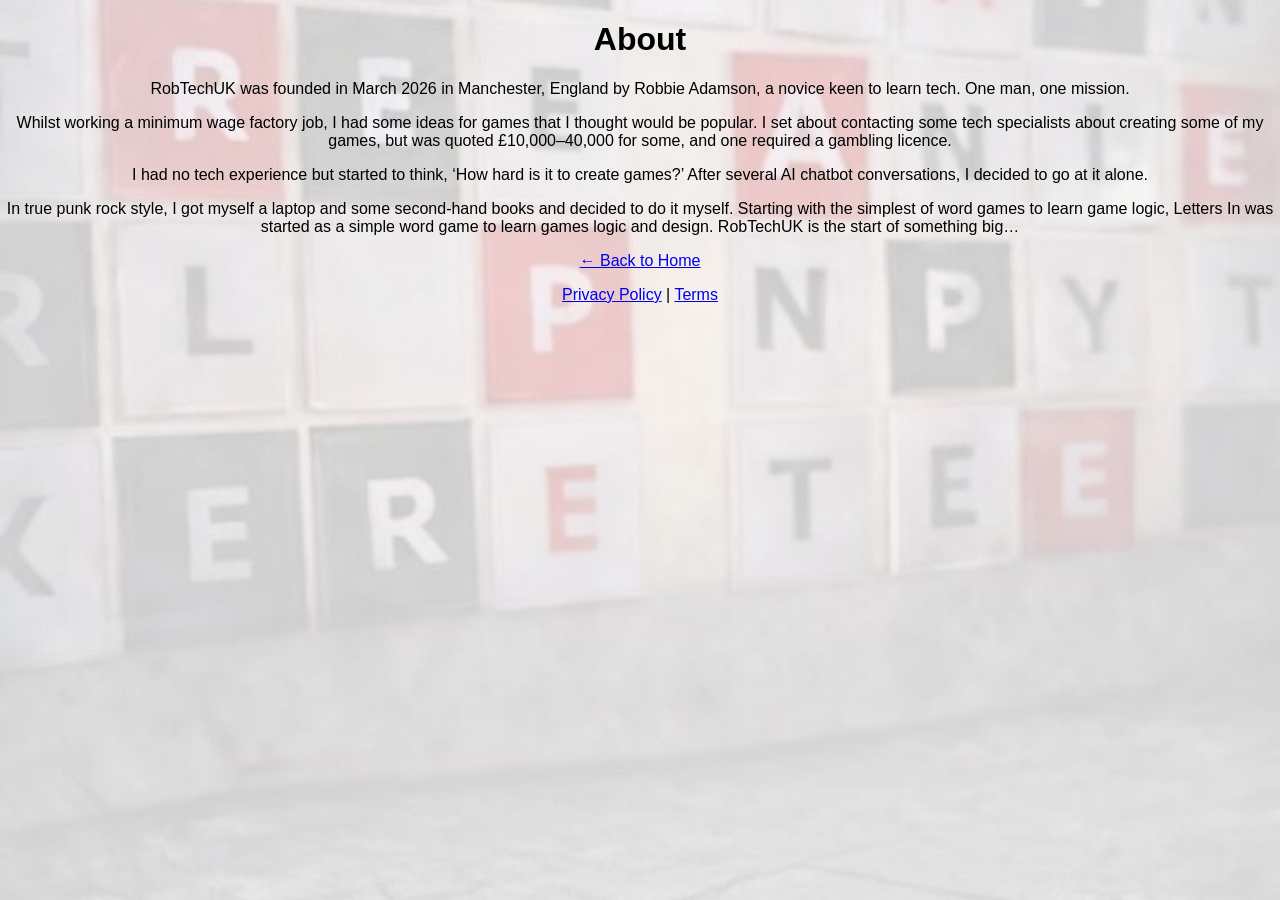
<file: about.html>
<!DOCTYPE html>
<html lang="en">
<head>
  <!-- Google tag (gtag.js) -->
<script async src="https://www.googletagmanager.com/gtag/js?id=G-CRCFW7B57V"></script>
<script>
  window.dataLayer = window.dataLayer || [];
  function gtag(){dataLayer.push(arguments);}
  gtag('js', new Date());

  gtag('config', 'G-CRCFW7B57V');
</script>
  <meta charset="UTF-8">
  <meta name="viewport" content="width=device-width, initial-scale=1.0">
  <title>About - Letters In</title>
  <link rel="stylesheet" href="style.css">
  <script async src="https://pagead2.googlesyndication.com/pagead/js/adsbygoogle.js?client=ca-pub-7137119315620021"
     crossorigin="anonymous"></script>
</head>
<body>

  <div class="page-container">
    <h1>About</h1>

    <p>
  RobTechUK was founded in March 2026 in Manchester, England by Robbie Adamson, a novice keen to learn tech. One man, one mission.
</p>

<p>
  Whilst working a minimum wage factory job, I had some ideas for games that I thought would be popular.
  I set about contacting some tech specialists about creating some of my games, but was quoted £10,000–40,000 for some, and one required a gambling licence.
</p>

<p>
  I had no tech experience but started to think, ‘How hard is it to create games?’
  After several AI chatbot conversations, I decided to go at it alone.
</p>

<p>
  In true punk rock style, I got myself a laptop and some second-hand books and decided to do it myself.
  Starting with the simplest of word games to learn game logic, Letters In was started as a simple word game to learn games logic and design. RobTechUK is the start of something big…
</p>
  <a href="index.html" class="back-btn">← Back to Home</a>
</p>

<footer>
  <a href="privacy.html">Privacy Policy</a> |
  <a href="terms.html">Terms</a>
</footer>
<div class="ad-container">
  <ins class="adsbygoogle"
       style="display:block"
       data-ad-client="ca-pub-7137119315620021"
       data-ad-slot="5369699218"
       data-ad-format="auto"
       data-full-width-responsive="true"></ins>
</div>

<div style="text-align:center; margin: 20px 0;">
  <script>
    atOptions = {
      'key' : 'a22f5c445dd775eb60cd57ca1cfd85f9',
      'format' : 'iframe',
      'height' : 250,
      'width' : 300,
      'params' : {}
    };
  </script>
  <script src="https://www.highperformanceformat.com/a22f5c445dd775eb60cd57ca1cfd85f9/invoke.js"></script>
</div>
</body>
</html>
</file>
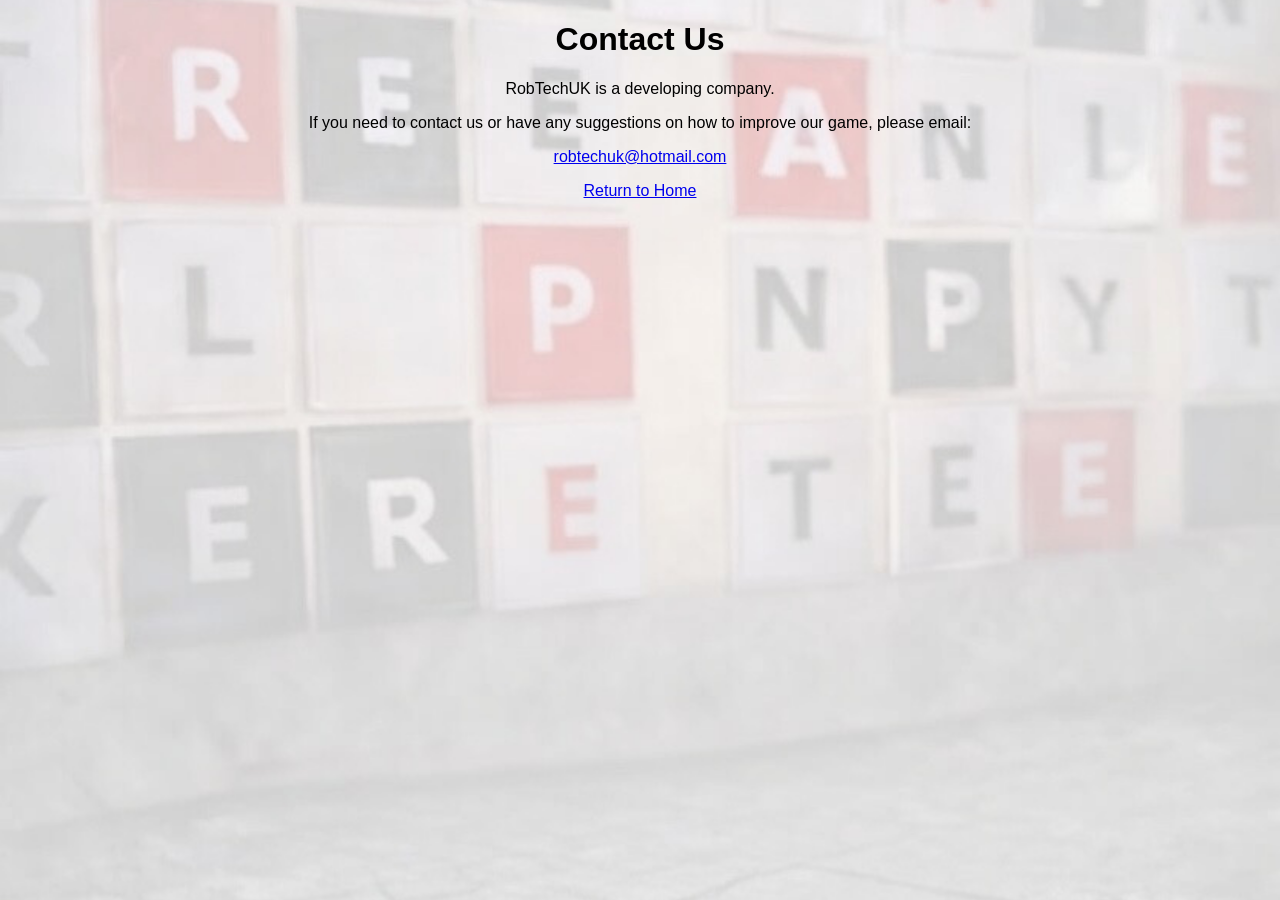
<file: contact.html>
<!DOCTYPE html>
<html lang="en">
<head>
  <!-- Google tag (gtag.js) -->
<script async src="https://www.googletagmanager.com/gtag/js?id=G-CRCFW7B57V"></script>
<script>
  window.dataLayer = window.dataLayer || [];
  function gtag(){dataLayer.push(arguments);}
  gtag('js', new Date());

  gtag('config', 'G-CRCFW7B57V');
</script>
  <meta charset="UTF-8">
  <meta name="viewport" content="width=device-width, initial-scale=1.0">
  <title>Contact Us - RobTechUK</title>
  <link rel="stylesheet" href="style.css">
  <script async src="https://pagead2.googlesyndication.com/pagead/js/adsbygoogle.js?client=ca-pub-7137119315620021"
     crossorigin="anonymous"></script>
</head>
<body>

  <div class="page-container">
    <h1>Contact Us</h1>

    <p>
  RobTechUK is a developing company.
</p>

<p>
  If you need to contact us or have any suggestions on how to improve our game,
  please email:
</p>

<p>
  <a href="mailto:robtechuk@hotmail.com">robtechuk@hotmail.com</a>
</p>

<a href="index.html" class="home-button">Return to Home</a>

  </div>
<div class="ad-container">
  <ins class="adsbygoogle"
       style="display:block"
       data-ad-client="ca-pub-7137119315620021"
       data-ad-slot="5369699218"
       data-ad-format="auto"
       data-full-width-responsive="true"></ins>
</div>

<div style="text-align:center; margin: 20px 0;">
  <script>
    atOptions = {
      'key' : 'a22f5c445dd775eb60cd57ca1cfd85f9',
      'format' : 'iframe',
      'height' : 250,
      'width' : 300,
      'params' : {}
    };
  </script>
  <script src="https://www.highperformanceformat.com/a22f5c445dd775eb60cd57ca1cfd85f9/invoke.js"></script>
</div>
</body>
</html>
</file>
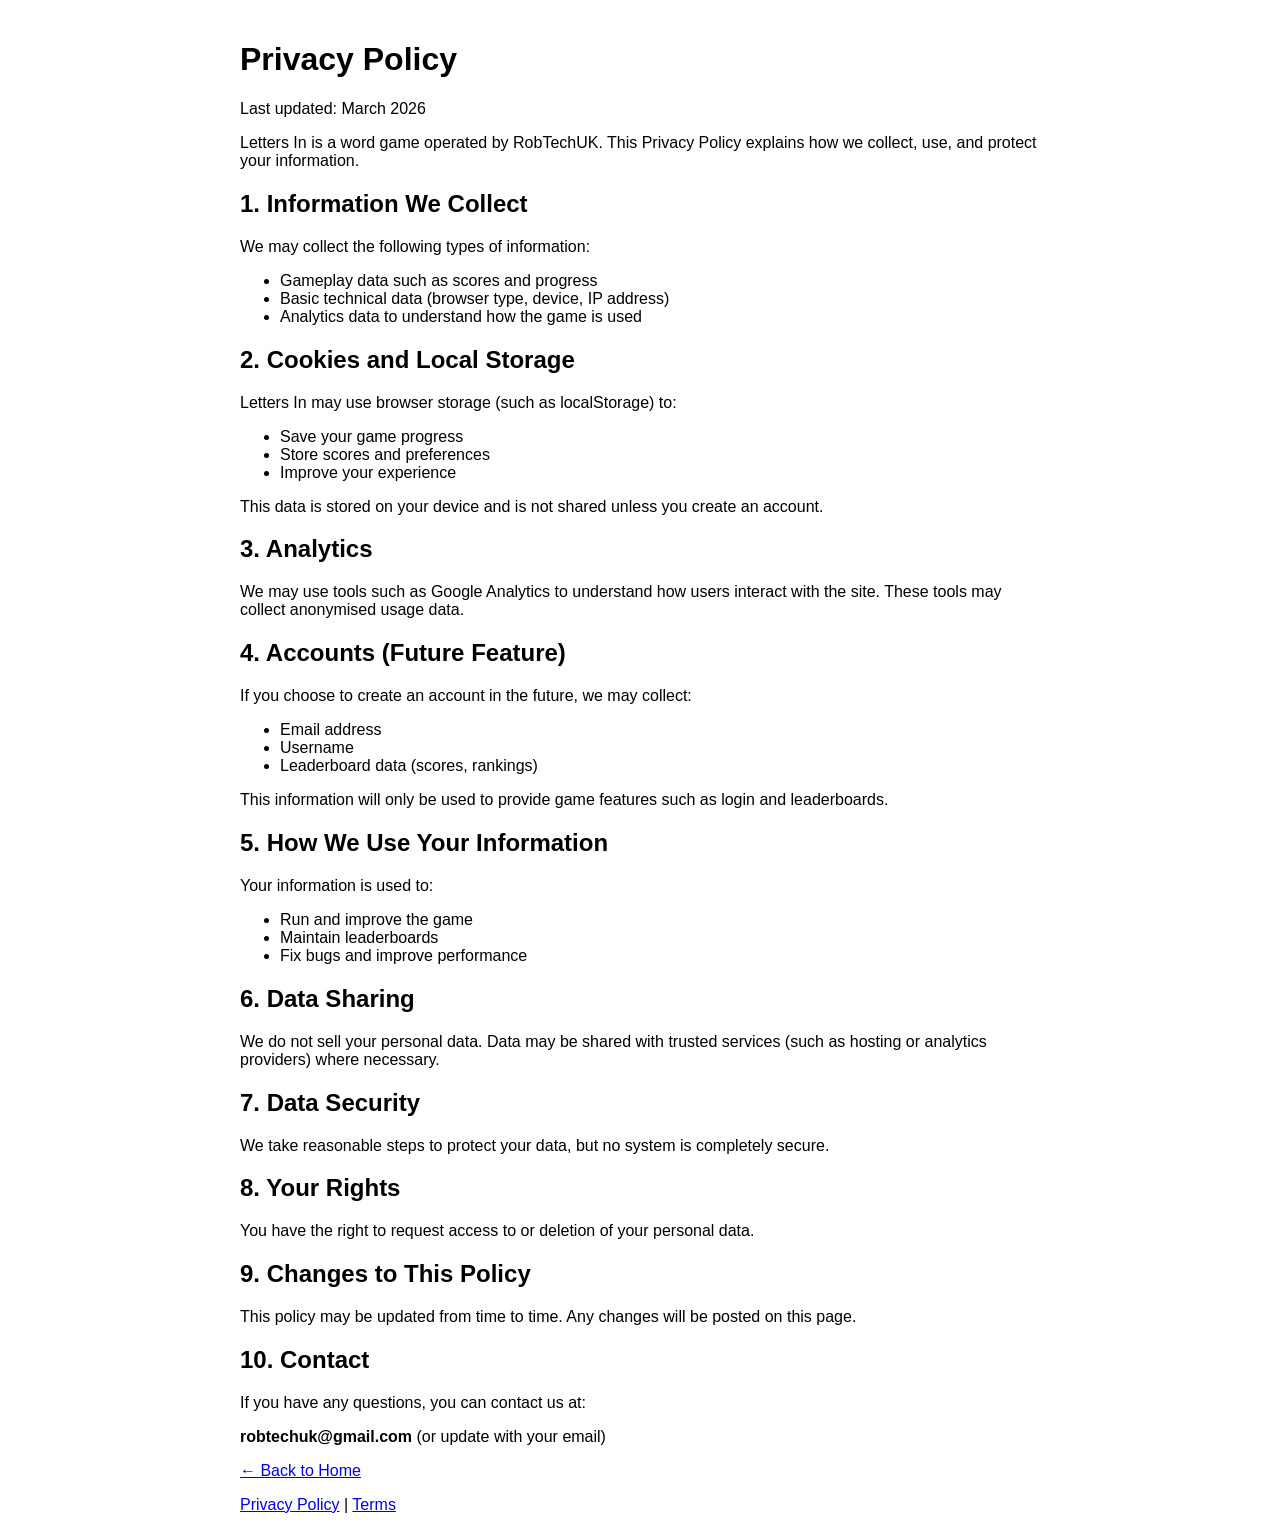
<file: privacy.html>
<!DOCTYPE html>
<html lang="en">
<head>
  <!-- Google tag (gtag.js) -->
<script async src="https://www.googletagmanager.com/gtag/js?id=G-CRCFW7B57V"></script>
<script>
  window.dataLayer = window.dataLayer || [];
  function gtag(){dataLayer.push(arguments);}
  gtag('js', new Date());

  gtag('config', 'G-CRCFW7B57V');
</script>
  <meta charset="UTF-8">
  <meta name="viewport" content="width=device-width, initial-scale=1.0">
  <title>Privacy Policy - Letters In</title>
  <script async src="https://pagead2.googlesyndication.com/pagead/js/adsbygoogle.js?client=ca-pub-7137119315620021"
     crossorigin="anonymous"></script>
</head>
<body style="font-family: Arial, sans-serif; max-width: 800px; margin: auto; padding: 20px;">

  <h1>Privacy Policy</h1>

  <p>Last updated: March 2026</p>

  <p>Letters In is a word game operated by RobTechUK. This Privacy Policy explains how we collect, use, and protect your information.</p>

  <h2>1. Information We Collect</h2>

  <p>We may collect the following types of information:</p>
  <ul>
    <li>Gameplay data such as scores and progress</li>
    <li>Basic technical data (browser type, device, IP address)</li>
    <li>Analytics data to understand how the game is used</li>
  </ul>

  <h2>2. Cookies and Local Storage</h2>

  <p>Letters In may use browser storage (such as localStorage) to:</p>
  <ul>
    <li>Save your game progress</li>
    <li>Store scores and preferences</li>
    <li>Improve your experience</li>
  </ul>

  <p>This data is stored on your device and is not shared unless you create an account.</p>

  <h2>3. Analytics</h2>

  <p>We may use tools such as Google Analytics to understand how users interact with the site. These tools may collect anonymised usage data.</p>

  <h2>4. Accounts (Future Feature)</h2>

  <p>If you choose to create an account in the future, we may collect:</p>
  <ul>
    <li>Email address</li>
    <li>Username</li>
    <li>Leaderboard data (scores, rankings)</li>
  </ul>

  <p>This information will only be used to provide game features such as login and leaderboards.</p>

  <h2>5. How We Use Your Information</h2>

  <p>Your information is used to:</p>
  <ul>
    <li>Run and improve the game</li>
    <li>Maintain leaderboards</li>
    <li>Fix bugs and improve performance</li>
  </ul>

  <h2>6. Data Sharing</h2>

  <p>We do not sell your personal data. Data may be shared with trusted services (such as hosting or analytics providers) where necessary.</p>

  <h2>7. Data Security</h2>

  <p>We take reasonable steps to protect your data, but no system is completely secure.</p>

  <h2>8. Your Rights</h2>

  <p>You have the right to request access to or deletion of your personal data.</p>

  <h2>9. Changes to This Policy</h2>

  <p>This policy may be updated from time to time. Any changes will be posted on this page.</p>

  <h2>10. Contact</h2>

  <p>If you have any questions, you can contact us at:</p>
  <p><strong>robtechuk@gmail.com</strong> (or update with your email)</p>
<p>
  <a href="index.html" class="back-btn">← Back to Home</a>
</p>

<footer>
  <a href="privacy.html">Privacy Policy</a> |
  <a href="terms.html">Terms</a>
</footer>
<div class="ad-container">
  <ins class="adsbygoogle"
       style="display:block"
       data-ad-client="ca-pub-7137119315620021"
       data-ad-slot="5369699218"
       data-ad-format="auto"
       data-full-width-responsive="true"></ins>
</div>

<script>
  (adsbygoogle = window.adsbygoogle || []).push({});
</body>
</html>
</file>
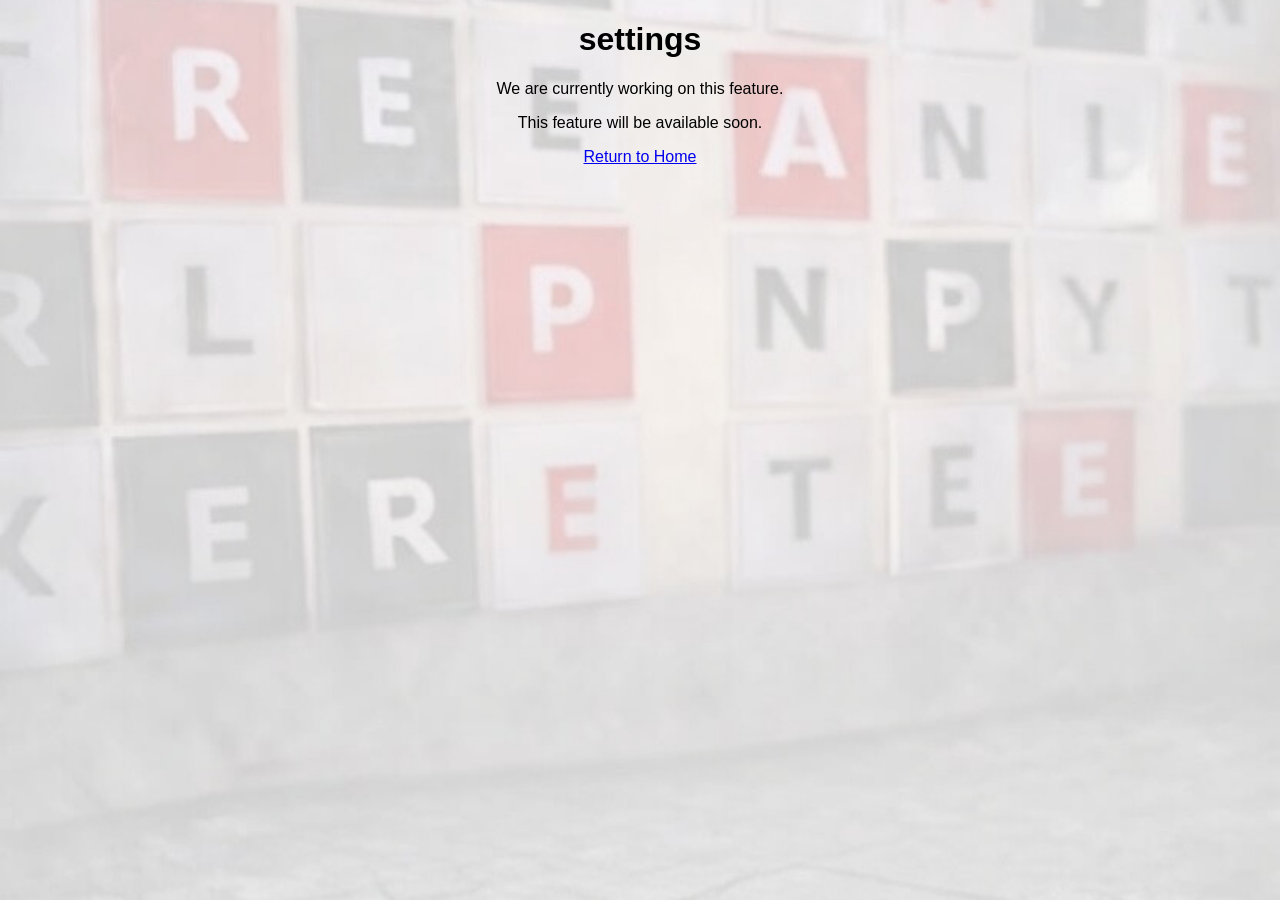
<file: settings.html>
<!DOCTYPE html>
<html lang="en">
<head>
  <!-- Google tag (gtag.js) -->
<script async src="https://www.googletagmanager.com/gtag/js?id=G-CRCFW7B57V"></script>
<script>
  window.dataLayer = window.dataLayer || [];
  function gtag(){dataLayer.push(arguments);}
  gtag('js', new Date());

  gtag('config', 'G-CRCFW7B57V');
</script>
  <meta charset="UTF-8">
  <meta name="viewport" content="width=device-width, initial-scale=1.0">
  <title>settings - RobTechUK</title>
  <link rel="stylesheet" href="style.css">
  <script async src="https://pagead2.googlesyndication.com/pagead/js/adsbygoogle.js?client=ca-pub-7137119315620021"
     crossorigin="anonymous"></script>
</head>
<body>

  <div class="page-container">
    <h1>settings</h1>

    <p>We are currently working on this feature.</p>

    <p>This feature will be available soon.</p>
    
    <a href="index.html" class="home-button">Return to Home</a>

  </div>

</body>
</html>
</file>
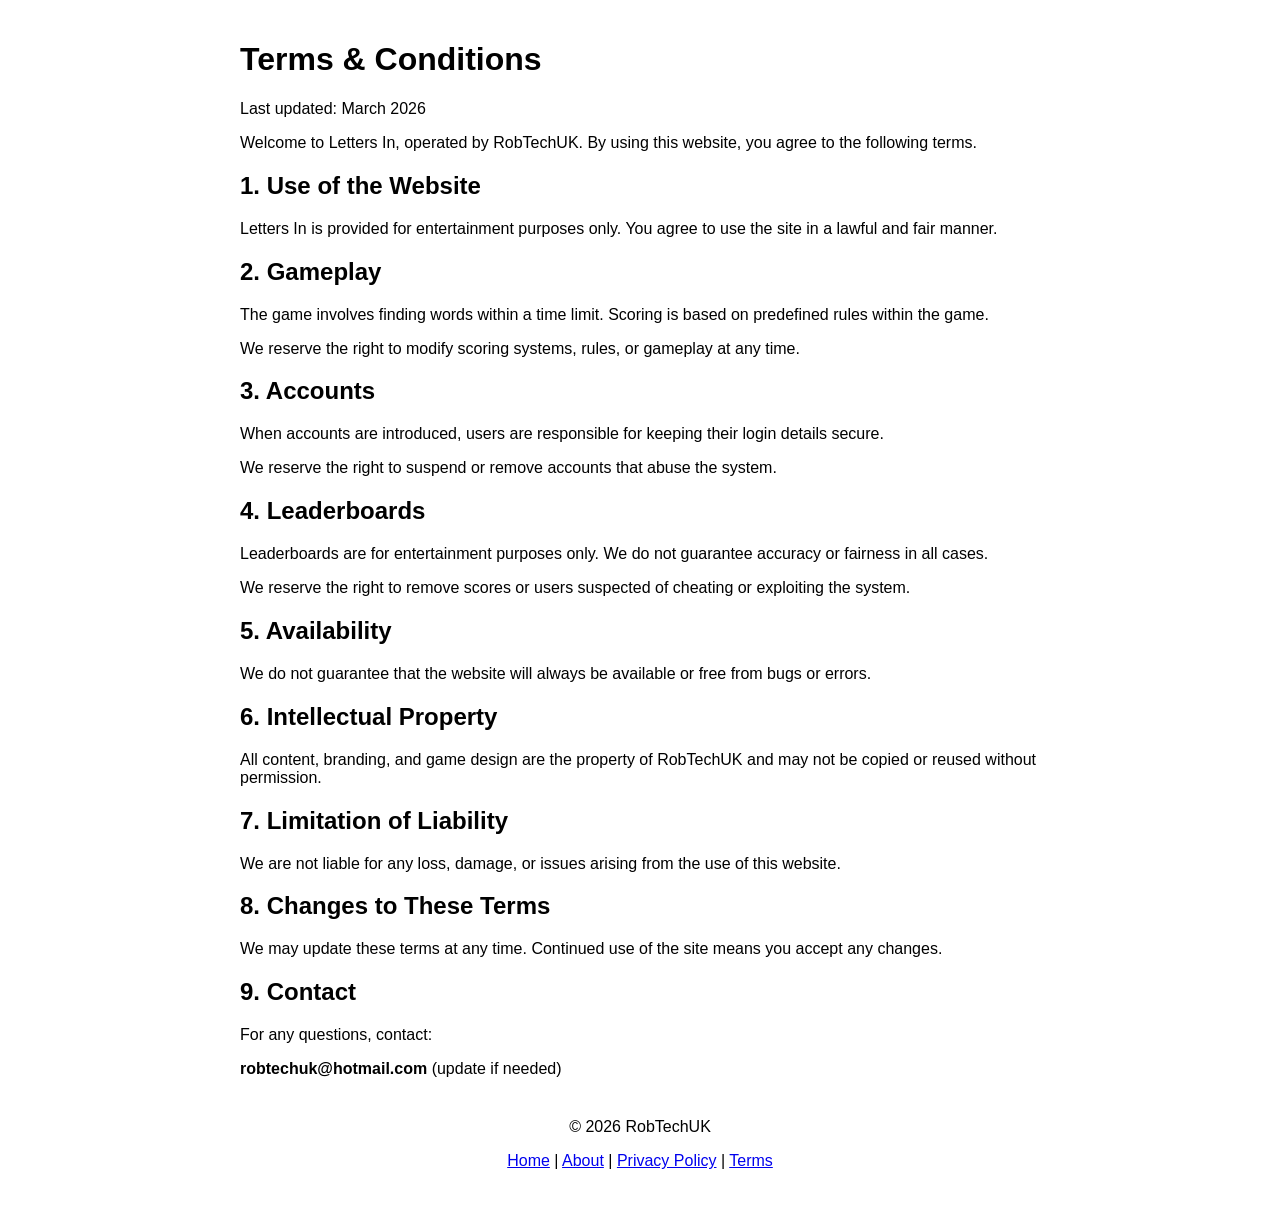
<file: terms.html>
<!DOCTYPE html>
<html lang="en">
<head>
  <!-- Google tag (gtag.js) -->
<script async src="https://www.googletagmanager.com/gtag/js?id=G-CRCFW7B57V"></script>
<script>
  window.dataLayer = window.dataLayer || [];
  function gtag(){dataLayer.push(arguments);}
  gtag('js', new Date());

  gtag('config', 'G-CRCFW7B57V');
</script>
  <meta charset="UTF-8">
  <meta name="viewport" content="width=device-width, initial-scale=1.0">
  <title>Terms & Conditions - Letters In</title>
  <script async src="https://pagead2.googlesyndication.com/pagead/js/adsbygoogle.js?client=ca-pub-7137119315620021"
     crossorigin="anonymous"></script>
</head>
<body style="font-family: Arial, sans-serif; max-width: 800px; margin: auto; padding: 20px;">

  <h1>Terms & Conditions</h1>

  <p>Last updated: March 2026</p>

  <p>Welcome to Letters In, operated by RobTechUK. By using this website, you agree to the following terms.</p>

  <h2>1. Use of the Website</h2>
  <p>Letters In is provided for entertainment purposes only. You agree to use the site in a lawful and fair manner.</p>

  <h2>2. Gameplay</h2>
  <p>The game involves finding words within a time limit. Scoring is based on predefined rules within the game.</p>
  <p>We reserve the right to modify scoring systems, rules, or gameplay at any time.</p>

  <h2>3. Accounts</h2>
  <p>When accounts are introduced, users are responsible for keeping their login details secure.</p>
  <p>We reserve the right to suspend or remove accounts that abuse the system.</p>

  <h2>4. Leaderboards</h2>
  <p>Leaderboards are for entertainment purposes only. We do not guarantee accuracy or fairness in all cases.</p>
  <p>We reserve the right to remove scores or users suspected of cheating or exploiting the system.</p>

  <h2>5. Availability</h2>
  <p>We do not guarantee that the website will always be available or free from bugs or errors.</p>

  <h2>6. Intellectual Property</h2>
  <p>All content, branding, and game design are the property of RobTechUK and may not be copied or reused without permission.</p>

  <h2>7. Limitation of Liability</h2>
  <p>We are not liable for any loss, damage, or issues arising from the use of this website.</p>

  <h2>8. Changes to These Terms</h2>
  <p>We may update these terms at any time. Continued use of the site means you accept any changes.</p>

  <h2>9. Contact</h2>
  <p>For any questions, contact:</p>
  <p><strong>robtechuk@hotmail.com</strong> (update if needed)</p>

  <footer style="margin-top: 40px; text-align: center;">
    <p>© 2026 RobTechUK</p>
    <p>
      <a href="index.html">Home</a> |
      <a href="about.html">About</a> |
      <a href="privacy.html">Privacy Policy</a> |
      <a href="terms.html">Terms</a>
    </p>
  </footer>
<div class="ad-container">
  <ins class="adsbygoogle"
       style="display:block"
       data-ad-client="ca-pub-7137119315620021"
       data-ad-slot="5369699218"
       data-ad-format="auto"
       data-full-width-responsive="true"></ins>
</div>

<script>
  (adsbygoogle = window.adsbygoogle || []).push({});
</script>
</body>
</html>
</file>
<file: style.css>
html, body {
  margin: 0;
  padding: 0;
  height: 100%;
  overflow-x: hidden;
}

/* -------------------------
   GENERAL PAGE
------------------------- */
body {
  position: relative;
  font-family: Arial, sans-serif;
  color: black;
  text-align: center;
  background: url("background.jpg") no-repeat center center fixed;
  background-size: cover;
}

/* pink overlay when frozen */
body.frozen-background::before {
  content: "";
  position: fixed;
  inset: 0;
  background: rgba(233, 187, 196, 0.35);
  pointer-events: none;
  z-index: 0;
}

/* -------------------------
   GAME CONTAINER
------------------------- */
#gameContainer {
  padding-top: 0;
  position: relative;
  z-index: 1;
}

/* -------------------------
   TOP BAR (score + timer)
------------------------- */
#topBar {
  display: flex;
  justify-content: space-around;
  font-size: 22px;
  font-weight: bold;
  margin-bottom: 15px;
  position: relative;
  z-index: 1;
}

/* -------------------------
   BOARD (5x5 grid)
------------------------- */
#board {
  display: grid;
  grid-template-columns: repeat(5, 65px);
  grid-template-rows: repeat(5, 65px);
  gap: 8px;
  justify-content: center;
  margin: 20px auto;
  position: relative;
  z-index: 1;
}

/* -------------------------
   TILE STYLE (3D GREY)
------------------------- */
.tile {
  display: flex;
  align-items: center;
  justify-content: center;
  font-size: 24px;
  font-weight: bold;
  color: black;
  background: linear-gradient(145deg, #d3d3d3, #bfbfbf);
  border-radius: 8px;
  box-shadow:
    4px 4px 8px rgba(0,0,0,0.3),
    -2px -2px 4px rgba(255,255,255,0.7);
  user-select: none;
  cursor: pointer;
  touch-action: none;
  -webkit-user-select: none;
  -webkit-touch-callout: none;
}

/* -------------------------
   BLANK TILE
------------------------- */
.blank {
  background: transparent;
  box-shadow: none;
  cursor: default;
}

/* -------------------------
   SELECTED TILE (WORD SWIPE)
------------------------- */
.selected {
  background: #90ee90;
}

/* -------------------------
   BUTTONS
------------------------- */
button {
  margin-top: 10px;
  padding: 12px 20px;
  font-size: 16px;
  font-weight: bold;
  background-color: #4CAF50;
  color: white;
  border: none;
  border-radius: 6px;
  cursor: pointer;
  position: relative;
  z-index: 1;
}

button:active {
  transform: scale(0.97);
}

.freeze-active {
  background: red !important;
  color: white !important;
}

/* -------------------------
   MESSAGE TEXT
------------------------- */
#message {
  margin-top: 10px;
  font-size: 16px;
  min-height: 20px;
  position: relative;
  z-index: 1;
}

/* -------------------------
   END SCREEN
------------------------- */
#endScreen {
  position: fixed;
  top: 0;
  left: 0;
  width: 100%;
  height: 100%;
  background: rgba(0, 0, 0, 0.7);
  z-index: 9999;
  display: none;
  align-items: center;
  justify-content: center;
}

#endScreen.show {
  display: flex;
}

.end-box {
  background: white;
  padding: 30px;
  border-radius: 10px;
  text-align: center;
  max-width: 300px;
  width: 80%;
}

.end-box p {
  font-size: 20px;
  font-weight: bold;
  margin-bottom: 20px;
}

.end-box button {
  display: block;
  width: 100%;
  margin: 10px 0;
  padding: 14px;
  font-size: 20px;
  font-weight: bold;
  border: none;
  border-radius: 10px;
  background: #59c153;
  color: white;
  cursor: pointer;
}

/* -------------------------
   SCREEN SETUP
------------------------- */
.screen {
  display: none;
  position: relative;
  width: 100%;
}

.screen.active {
  display: block;
}

#game-screen,
#game-screen.screen,
#game-screen.screen.active {
  min-height: 100vh;
}

#home-screen,
#home-screen.screen,
#home-screen.screen.active {
  min-height: 100vh;
}

/* -------------------------
   BACKGROUND IMAGES
------------------------- */
.bg-image {
  width: 100%;
  height: auto;
  display: block;
  object-fit: contain;
  background-color: grey;
}

/* -------------------------
   HOME SCREEN
------------------------- */
#home-screen {
  background: url("background.jpg") no-repeat center top;
  background-size: cover;
  padding-bottom: 40px;
}

.home-wrapper {
  position: relative;
  display: block;
  margin: 0 auto;
  max-width: 500px;
  width: 100%;
}

.home-image {
  display: block;
  width: 100%;
  height: auto;
  pointer-events: none;
}

/* -------------------------
   INVISIBLE PLAY BUTTON
------------------------- */
.play-btn {
  position: absolute;
  bottom: 18%;
  left: 50%;
  transform: translateX(-50%);
  width: 55%;
  height: 80px;
  background: transparent;
  border: none;
  border-radius: 20px;
  z-index: 30;
}
.info-section {
  width: 100%;
  display: flex;
  justify-content: center;
  padding: 20px 14px 0;
  box-sizing: border-box;
}

.info-box {
  width: 100%;
  max-width: 500px;
  background: rgba(255, 255, 255, 0.95);
  border-radius: 14px;
  padding: 22px 20px;
  box-sizing: border-box;
  text-align: left;
  color: #111;
  box-shadow: 0 4px 16px rgba(0, 0, 0, 0.18);
}

.info-box h2,
.info-box h3 {
  text-align: center;
  margin-top: 0;
}

.info-box h3 {
  margin-bottom: 12px;
}

.info-box p {
  font-size: 16px;
  line-height: 1.6;
  margin: 0 0 16px;
}

.info-box ul {
  margin: 0 0 16px;
  padding-left: 24px;
}

.info-box li {
  font-size: 16px;
  line-height: 1.6;
  margin-bottom: 8px;
}

.info-box hr {
  border: none;
  border-top: 1px solid #999;
  margin: 20px 0;
}

#comboPopup {
  position: fixed;
  left: 50%;
  top: 55%;
  transform: translateX(-50%);
  font-size: 28px;
  font-weight: bold;
  color: #ff2d55;
  opacity: 0;
  pointer-events: none;
  z-index: 20;
}

#comboPopup.show {
  animation: comboFloat 1s ease-out forwards;
}

@keyframes comboFloat {
  0% {
    opacity: 0;
    transform: translateX(-50%) translateY(0);
  }
  15% {
    opacity: 1;
    transform: translateX(-50%) translateY(0);
  }
  100% {
    opacity: 0;
    transform: translateX(-140px) translateY(-180px);
  }
}
/* -------------------------
   MOBILE
------------------------- */

/* CHAIN BONUS POPUP */
.chain-bonus {
  position: fixed;
  top: 40%;
  left: 50%;
  transform: translate(-50%, -50%);
  font-size: 28px;
  font-weight: bold;
  color: red;
  opacity: 1;
  pointer-events: none;
  z-index: 9999;
  text-shadow: 2px 2px 4px black;
  animation: flashChain 0.8s ease-out forwards;
}
/* Flash animation */
@keyframes flashChain {
  0% {
    opacity: 0;
    transform: translate(-50%, -60%) scale(0.8);
  }
  20% {
    opacity: 1;
    transform: translate(-50%, -50%) scale(1.2);
  }
  60% {
    opacity: 1;
    transform: translate(-50%, -50%) scale(1);
  }
  100% {
    opacity: 0;
    transform: translate(-50%, -40%) scale(0.9);
  }
}
/* HOTSPOTS */
.hotspot {
  position: absolute;
  display: block;
  z-index: 20;
}
/* TOP MENU HOTSPOTS */

.home-link {
  top: 0.5%;
  left: 0.5%;
  width: 11%;
  height: 7%;
}

.leaderboard-link {
  top: 0.5%;
  left: 12%;
  width: 16%;
  height: 7%;
}

.privacy-link {
  top: 0.5%;
  left: 28.5%;
  width: 21%;
  height: 7%;
}

.terms-link {
  top: 0.5%;
  left: 49.5%;
  width: 19%;
  height: 7%;
}

.about-link {
  top: 0.5%;
  left: 69%;
  width: 11%;
  height: 7%;
}

.settings-link {
  top: 0.5%;
  left: 80%;
  width: 10%;
  height: 7%;
}

.profile-link {
  top: 0.5%;
  left: 90%;
  width: 10%;
  height: 7%;
}

.contact-link {
  top: 92%;
  left: 75%;
  width: 22%;
  height: 7%;
}
@media screen and (max-width: 768px) {
  .play-btn {
    bottom: 14% !important;
    width: 58%;
    height: 75px;
  }

  .info-section {
    padding: 18px 10px 0;
  }

  .info-box {
    padding: 18px 16px;
    border-radius: 12px;
  }

  .info-box p,
  .info-box li {
    font-size: 15px;
    line-height: 1.55;
  }
}
.more-games {
  text-align: center;
  font-weight: bold;
  margin-top: 20px;
}

.more-games a {
  color: #0066cc;
  text-decoration: none;
}

.more-games a:hover {
  text-decoration: underline;
}
.brain-quote {
  margin-top: 25px;
  padding: 18px;
  background: linear-gradient(135deg, rgba(0,195,255,0.08), rgba(255,255,255,0.05));
  border-left: 4px solid #00c3ff;
  border-radius: 8px;

  font-style: italic;
  font-size: 0.95rem;
  line-height: 1.6;
  color: #333;
}
#submitScoreBtn,
#playAgainBtn,
#homeBtn {
  display: block;
  width: 220px;
  margin: 12px auto;
  padding: 12px 18px;
  border: none;
  border-radius: 12px;
  font-size: 18px;
  font-weight: bold;
  cursor: pointer;
}

#submitScoreBtn {
  background: #28a745;
  color: white;
}

#playAgainBtn {
  background: #007bff;
  color: white;
}

#homeBtn {
  background: #444;
  color: white;
}

#submitScoreBtn:hover,
#playAgainBtn:hover,
#homeBtn:hover {
  transform: scale(1.03);
}

.account-link {
  position: absolute;
  left: 22%;
  top: 88%;
  width: 56%;
  height: 5%;

  display: flex;
  align-items: center;
  justify-content: center;

  background: transparent;
  color: white !important;
  font-size: 18px;
  font-weight: bold;
  text-decoration: none;
  text-shadow: 0 2px 5px black;

  z-index: 40;
}
.logged-in-box {
  position: absolute;
  left: 12%;
  top: 99%;
  width: 76%;

  text-align: center;
  color: rgb(5, 4, 4);
  font-size: 16px;
  font-weight: bold;
  text-shadow: 0 2px 5px black;

  z-index: 41;
  pointer-events: none;
}
.game-logged-in-box {
  text-align: center;
  margin-bottom: 10px;
  color: rgb(11, 10, 10);
  font-size: 16px;
  font-weight: bold;
  text-shadow: 0 2px 5px black;
}
</file>
